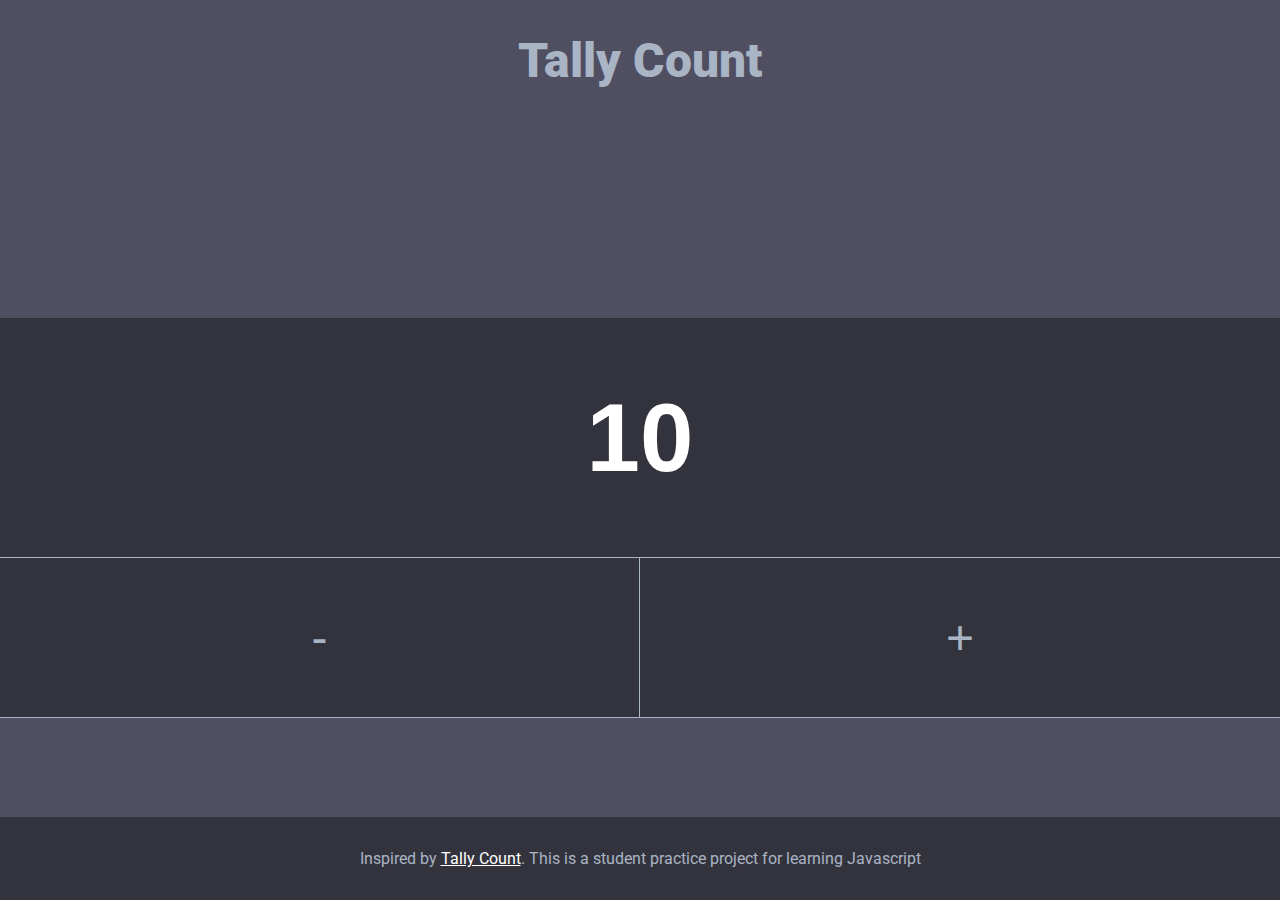
<file: IWA1/Index.html>
<!DOCTYPE html>
<html lang="en">
    <head>
        <meta charset="UTF-8">
        <meta name="viewport" content="width=device-width, initial-scale=1.0">
        <title>Tally Count</title>
        <link rel="stylesheet" href="./styles.css">

        <link rel="preconnect" href="https://fonts.googleapis.com">
        <link rel="preconnect" href="https://fonts.gstatic.com" crossorigin>
        <link href="https://fonts.googleapis.com/css2?family=Roboto:wght@400;900&display=swap" rel="stylesheet">

        <script src="/IWA1/scripts.js" defer></script>

    </head>
    <body>
        
           <header class="header">
            <h1 class="header__title">Tally Count</h1>
           </header>
<!-- 
           <aside class="controls">
            <label>
                <span>Display</span>
                <Select>
                    
                    <option>Single</option>
                    <option>Multiple</option>

                </Select>
            </label>
            <label>
                <span>Counter</span>
                <Select>
                    
                    <option>Counter 1</option>
                    <option>Counter 2</option>
                    <option>Counter 3</option>
                    <option>Counter 4</option>
                    
                </Select>
            </label>
            <button> Settings </button>
           </aside>
            -->
           <footer> 

           </footer>

        <main class="counter">

            <input class="counter__value" data-key="number" readonly value="10">

            <div class="counter__actions">
                <button class="counter__button counter__button_first" data-key="subtract">-</button>
                <button class="counter__button" data-key="add">+</button>
             </div>
        
            </main>
            <footer class="footer">
                Inspired by <a class= "footer__link" href="https://tallycount.app">Tally Count</a>. This is a student practice
                project for learning Javascript
            </footer>

    </body>
</html>
</file>
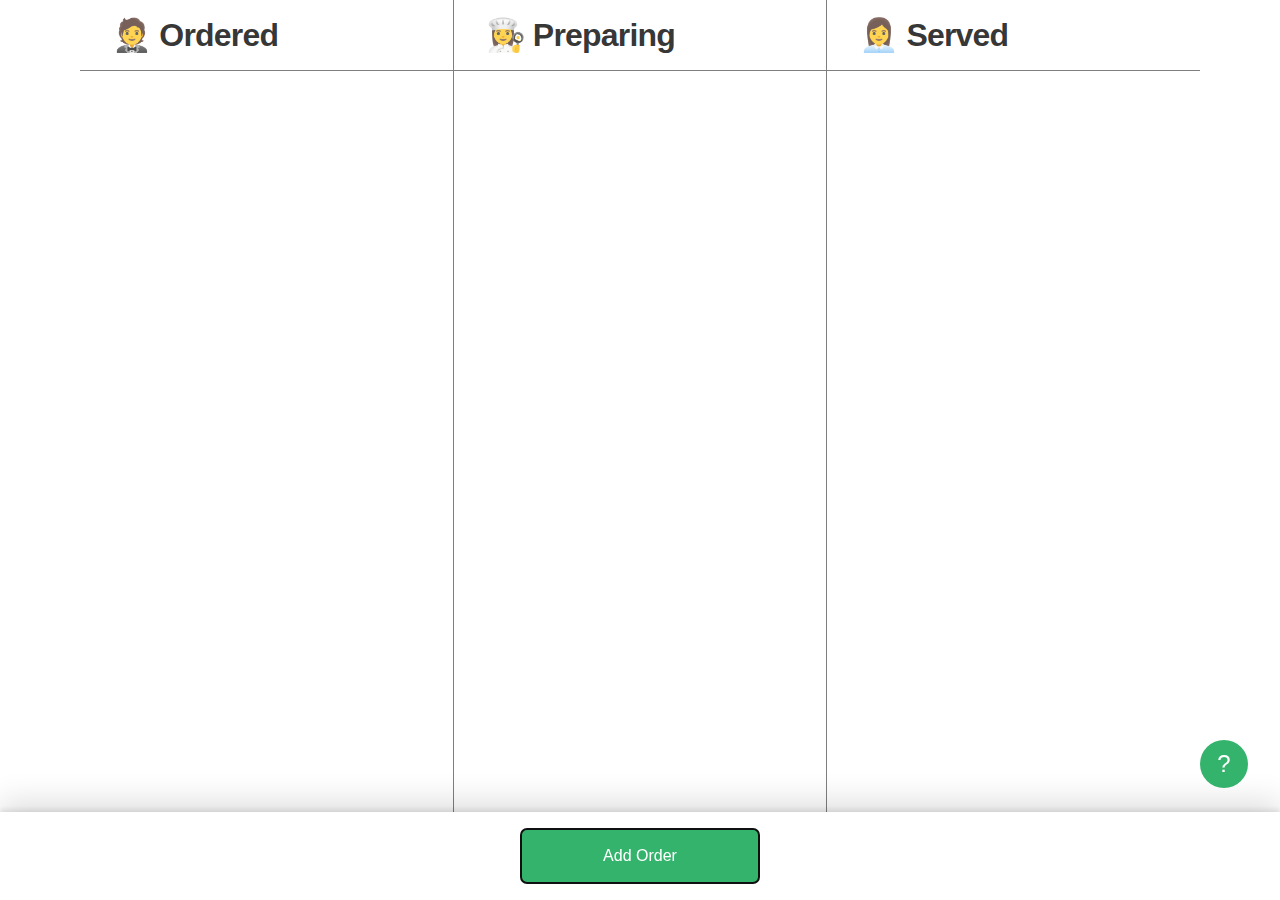
<file: IWA_18/index.html>
<!-- index.html -->
<!DOCTYPE html>
<html lang="en">
  <head>
    <meta charset="UTF-8" />
    <meta http-equiv="X-UA-Compatible" content="IE=edge" />
    <meta name="viewport" content="width=device-width, initial-scale=1.0" />
    <title>Kitchen Express</title>
    <link rel="stylesheet" href="./styles.css" />
    <script src="scripts.js" defer type="module"></script>
  </head>

  <body>
    <header class="actions">
      <h1 class="sr-only">Kitchen Express</h1>
      <div class="actions__inner">
        <button class="button button_primary" data-add>Add Order</button>
      </div>
    </header>

    <dialog class="overlay" data-help-overlay>
      <h2 class="overlay__title">Help</h2>
      <p><strong>To use the app, you can start by adding a new order by clicking the "add order" button.</strong></p>
      <p>You can view and update orders by selecting them directly from the list. Inside the order, you can manually change information associated with an order or update its status. However, note that you can quickly change the status of an order by drag it between the three different columns with your mouse.</p>
      <div class="overlay__row">
        <button class="button" type="button" data-help-cancel>Close</button>
      </div>
    </dialog>

    <dialog class="overlay" data-add-overlay>
      <div class="overlay__top">
        <h2 class="overlay__title">Add Order</h2>
      </div>

      <form class="overlay__form" data-add-form id="add-form">
        <label class="overlay__field">
          <div class="overlay__label">Item</div>
          <input class="overlay__input" data-add-title name="title" required>
        </label>

        <label class="overlay__field">
          <div class="overlay__label">Table</div>
          <select class="overlay__input overlay__input_select" data-add-table name="table"></select>
        </label>

      </form>
      <div class="overlay__row">
        <button class="button" type="button" data-add-cancel>Cancel</button>
        <button class="button button_primary" type="submit" form="add-form">Add</button>
      </div>
    </dialog>

    <dialog class="overlay" data-edit-overlay>
      <div class="overlay__top">
        <h2 class="overlay__title">Edit Order</h2>
        <button class="overlay__delete" data-edit-delete>Delete</button>
      </div>

      <form class="overlay__form" data-edit-form id="edit-form">
        <input hidden name="id" data-edit-id>

        <label class="overlay__field">
          <div class="overlay__label">Item</div>
          <input class="overlay__input" data-edit-title name="title" required>
        </label>

        <label class="overlay__field">
          <div class="overlay__label">Table</div>
          <select class="overlay__input overlay__input_select" data-edit-table name="table"></select>
        </label>

        <label class="overlay__field">
          <div class="overlay__label">Status</div>

          <select class="overlay__input overlay__input_select" data-edit-column name="column">
            <option value="ordered">Ordered</option>
            <option value="preparing">Preparing</option>
            <option value="served">Served</option>
          </select>
        </label>

      </form>
      <div class="overlay__row">
        <button class="button" type="button" data-edit-cancel>Cancel</button>
        <button class="button button_primary" type="submit" form="edit-form">Update</button>
      </div>
    </dialog>

    <h2 class="sr-only">Orders</h2>

    <div class="grid" data-grid>
      <section class="grid__column" data-area="ordered">
        <h2 class="grid__title">🤵 Ordered</h2>
        <div class="grid__content" data-column="ordered"></div>
      </section>

      <section class="grid__column" data-area="preparing">
        <h2 class="grid__title">👩‍🍳 Preparing</h2>
        <div class="grid__content" data-column="preparing"></div>
      </section>

      <section class="grid__column grid__column_last" data-area="served">
        <h2 class="grid__title">👩‍💼 Served</h2>
        <div class="grid__content" data-column="served"></div>
      </section>
    </div>

    <button class="help" data-help>?</button>
    <div class="backdrop"></div>
  </body>
</html>
</file>
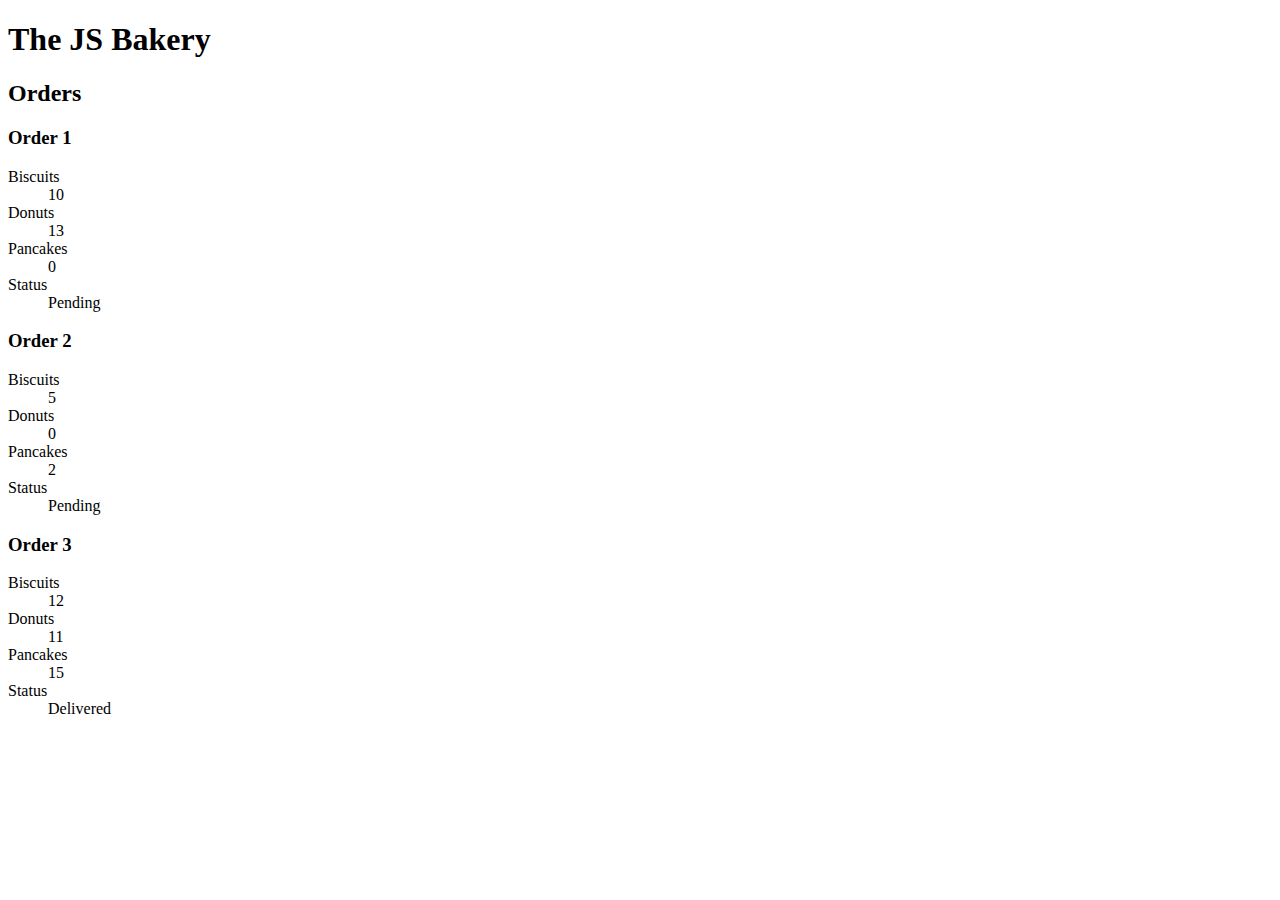
<file: IWA_11/Challenge-1/index.html>
<!-- index.html -->

<!DOCTYPE html>
<html lang="en">

<head>
    <meta charset="UTF-8">
    <meta http-equiv="X-UA-Compatible" content="IE=edge">
    <meta name="viewport" content="width=device-width, initial-scale=1.0">
    <title>The JS Bakery</title>
    <script src="./script.js" defer></script>
</head>

<body>
    <h1>The JS Bakery</h1>

    <h2>Orders</h2>

    <section>
        <h3>Order 1</h3>

        <dl 
            data-key="order1" 
            data-biscuits="10" 
            data-donuts="13" 
            data-pancakes="0" 
            data-delivered="false"
        >
            <div class="biscuits">
                <dt>Biscuits</dt>
                <dd class="count">Loading...</dd>
            </div>

            <div class="donuts">
                <dt>Donuts</dt>
                <dd class="count">Loading...</dd>
            </div>

            <div class="pancakes">
                <dt>Pancakes</dt>
                <dd class="count">Loading...</dd>
            </div>

            <div class="status">
                <dt>Status</dt>
                <dd>Loading...</dd>
            </div>
        </dl>

    </section>

    <section>
        <h3>Order 2</h3>

        <dl 
            data-key="order2" 
            data-biscuits="5" 
            data-donuts="0" 
            data-pancakes="2" 
            data-delivered="false"
        >
            <div class="biscuits">
                <dt>Biscuits</dt>
                <dd class="count">Loading...</dd>
            </div>

            <div class="donuts">
                <dt>Donuts</dt>
                <dd class="count">Loading...</dd>
            </div>

            <div class="pancakes">
                <dt>Pancakes</dt>
                <dd class="count">Loading...</dd>
            </div>

            <div class="status">
                <dt>Status</dt>
                <dd>Loading...</dd>
            </div>
        </dl>
    </section>


    <section>
        <h3>Order 3</h3>

        <dl 
            data-key="order3" 
            data-biscuits="12" 
            data-donuts="11" 
            data-pancakes="15" 
            data-delivered="true"
        >
            <div class="biscuits">
                <dt>Biscuits</dt>
                <dd class="count">Loading...</dd>
            </div>

            <div class="donuts">
                <dt>Donuts</dt>
                <dd class="count">Loading...</dd>
            </div>

            <div class="pancakes">
                <dt>Pancakes</dt>
                <dd class="count">Loading...</dd>
            </div>

            <div class="status">
                <dt>Status</dt>
                <dd>Loading...</dd>
            </div>
        </dl>
    </section>
</body>

</html>
</file>
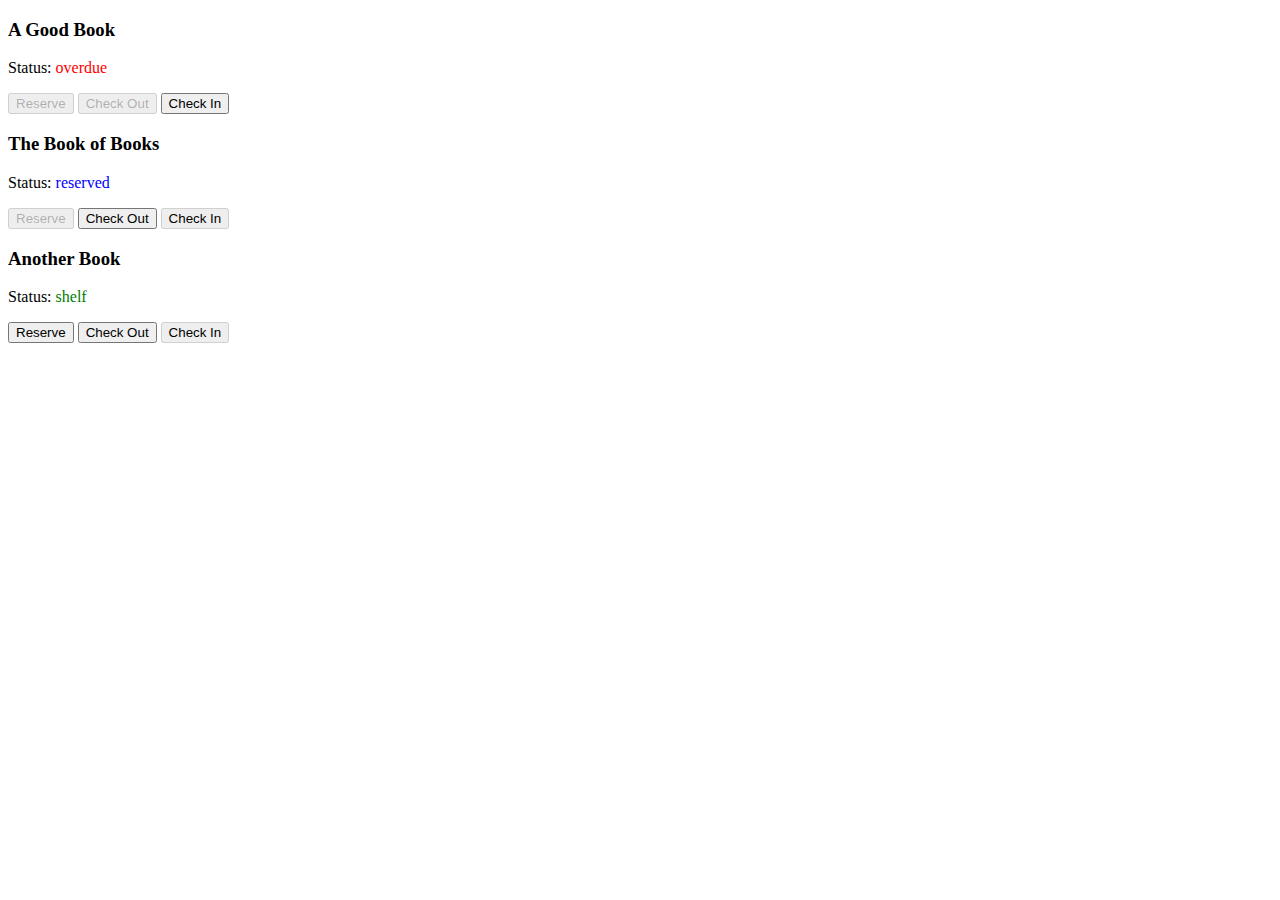
<file: IWA_12/Challenge-1/index.html>
<!-- index.html -->

<!DOCTYPE html>
<html lang="en">
  <head>
    <meta charset="UTF-8" />
    <meta http-equiv="X-UA-Compatible" content="IE=edge" />
    <meta name="viewport" content="width=device-width, initial-scale=1.0" />
    <title>LMS Pro</title>
    <script src="./scripts.js" defer></script>
  </head>
  <body>
    <div id="book1">
      <h3>A Good Book</h3>
      <p>Status: <span class="status" style="color: purple">overdue</span></p>
      <button class="reserve">Reserve</button>
      <button class="checkout">Check Out</button>
      <button class="checkin" style="color: green">Check In</button>
    </div>

    <div id="book2">
      <h3>The Book of Books</h3>
      <p>Status: <span class="status" style="color: purple">reserved</span></p>
      <button class="reserve">Reserve</button>
      <button class="checkout">Check Out</button>
      <button class="checkin" style="color: green">Check In</button>
    </div>
    
    <div id="book3">
      <h3>Another Book</h3>
      <p>Status: <span class="status" style="color: purple">shelf</span></p>
      <button class="reserve">Reserve</button>
      <button class="checkout">Check Out</button>
      <button class="checkin" style="color: green">Check In</button>
    </div>
  </body>
</html>
</file>
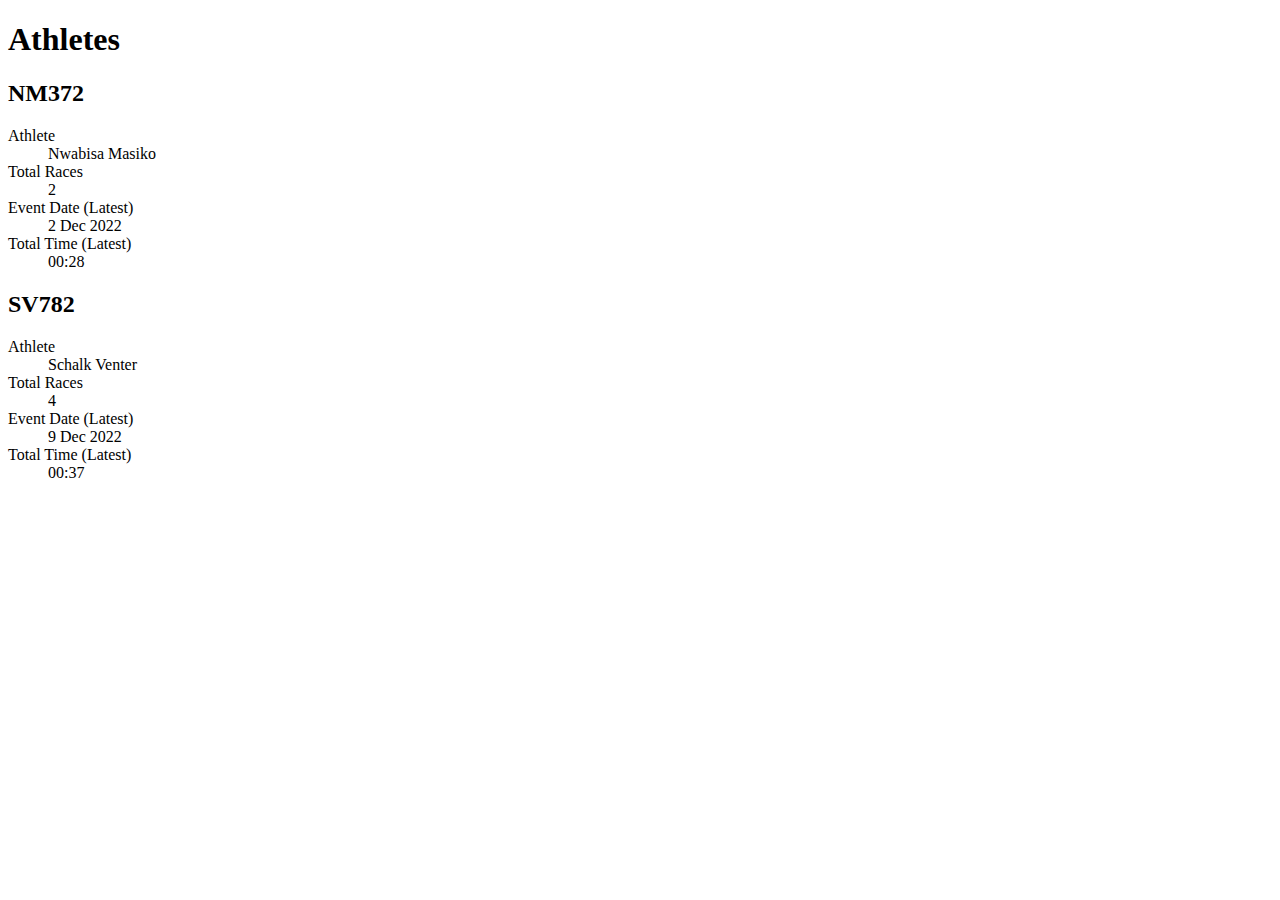
<file: IWA_16/Challenge-1/index.html>
<!-- index.html -->

<!DOCTYPE html>
<html lang="en">

<head>
  <meta charset="UTF-8">
  <meta http-equiv="X-UA-Compatible" content="IE=edge">
  <meta name="viewport" content="width=device-width, initial-scale=1.0">
  <title>Athletes</title>
  <script src="./scripts.js" defer type="module"></script>
</head>
  <body>
    <h1>Athletes</h1>

    <section data-athlete="NM372"></section>
    <section data-athlete="SV782"></section>
  </body>
</html>
</file>
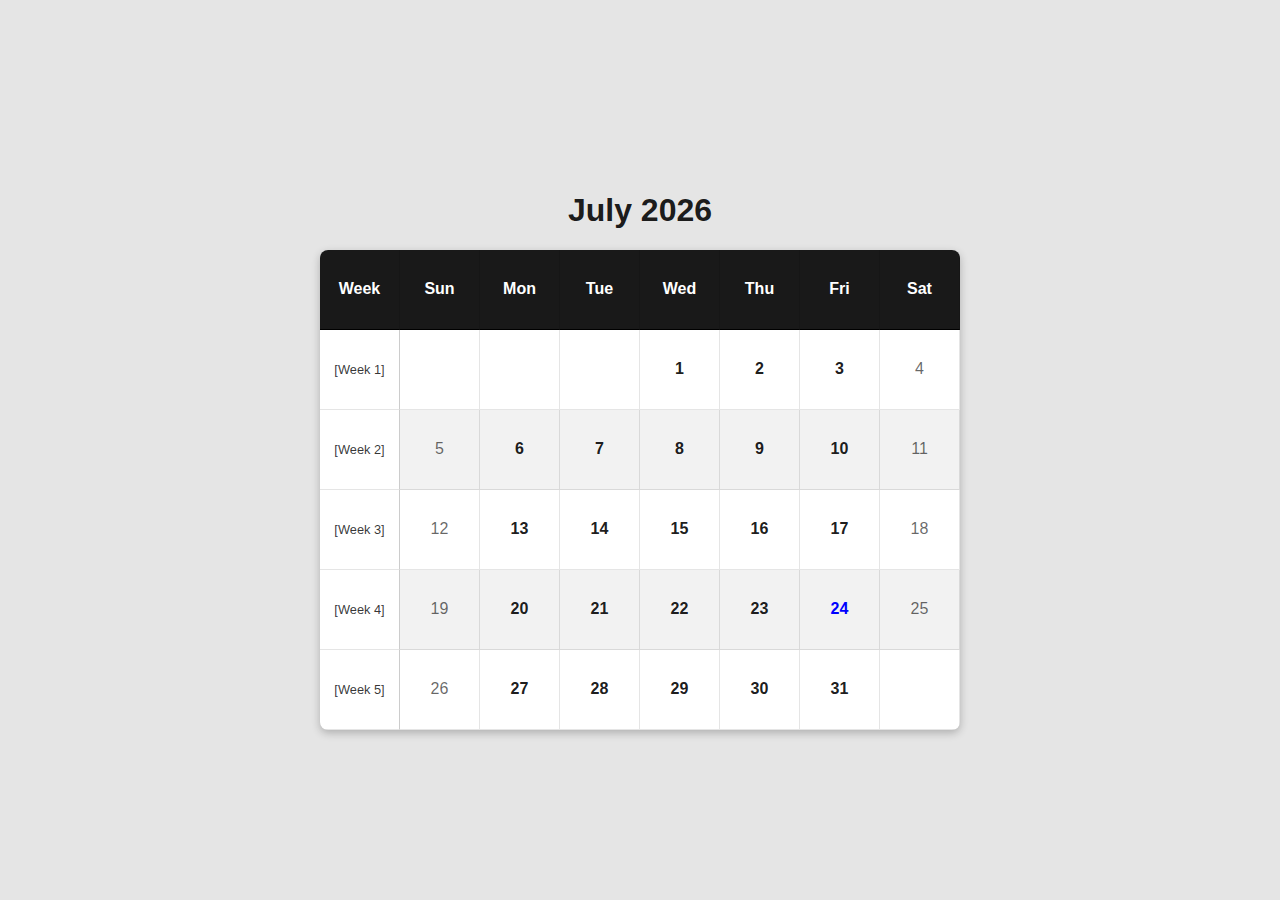
<file: IWA_17/Challenge_1/index.html>
<!-- index.html -->

<!DOCTYPE html>
<html lang="en">
    <head>
        <meta charset="UTF-8">
        <meta http-equiv="X-UA-Compatible" content="IE=edge">
        <meta name="viewport" content="width=device-width, initial-scale=1.0">
        <title>Calendar</title>
        <link rel="stylesheet" href="styles.css">
        <script src="loops.js" defer type="module"></script>
    </head>

    <body>
        <h1 data-title>Loading...</h1>

        <table class="table">
            <thead>
                <tr>
                    <th class="table__cell table__cell_heading">Week</th>
                    <th class="table__cell table__cell_heading">Sun</th>
                    <th class="table__cell table__cell_heading">Mon</th>
                    <th class="table__cell table__cell_heading">Tue</th>
                    <th class="table__cell table__cell_heading">Wed</th>
                    <th class="table__cell table__cell_heading">Thu</th>
                    <th class="table__cell table__cell_heading">Fri</th>
                    <th class="table__cell table__cell_heading">Sat</th>
                </tr>
            </thead>

            <tbody data-content></tbody>
        </table>
    </body>
</html>
</file>
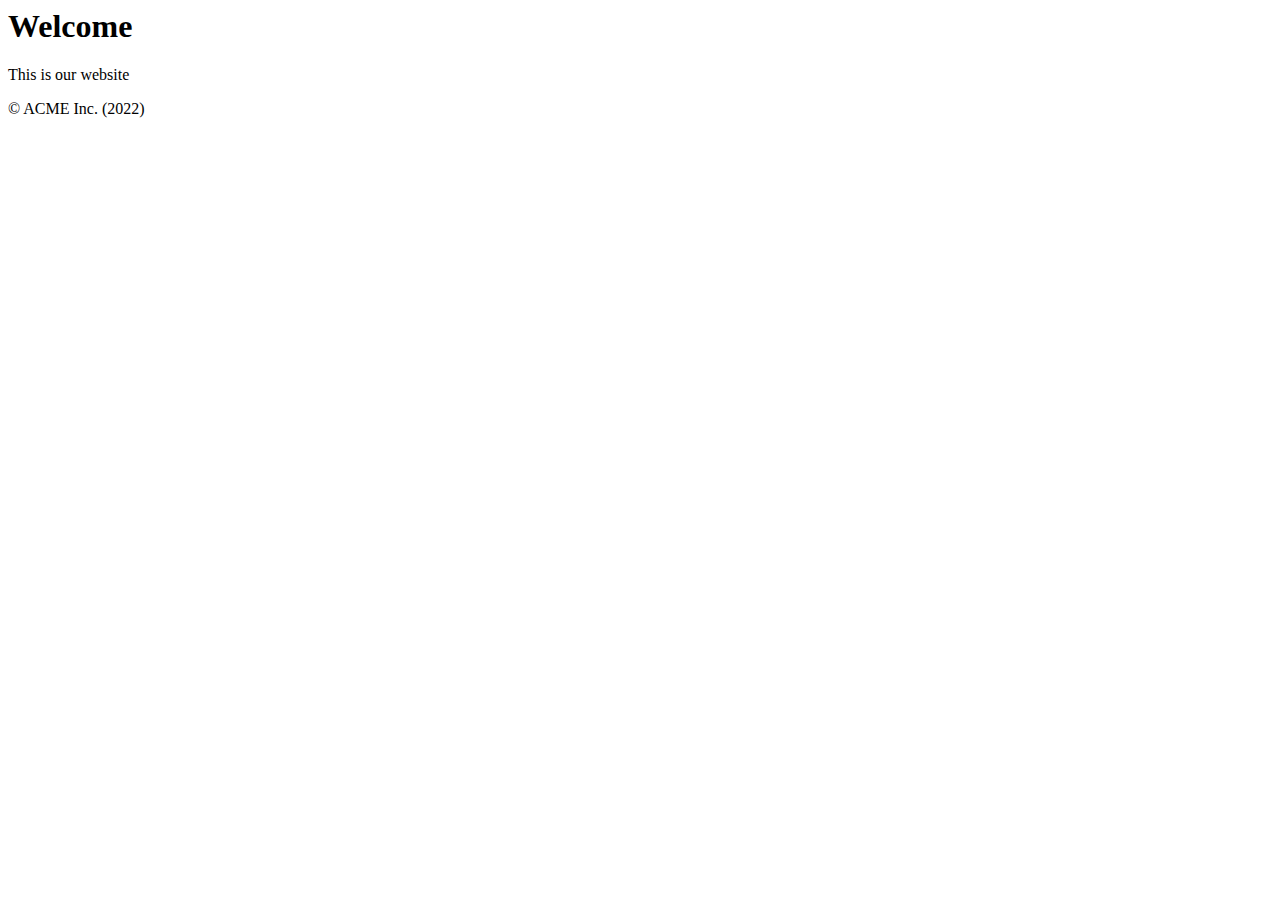
<file: IWA_3/Challenge-1/index.html>
<!-- index.html -->




<html>
	<head>
		
			<script src="./scripts.js" type="module" defer></script> <!-- the src was wrong. I needed to by type module and needed to defer -->
  </head>

	<body>
		<h1>Welcome</h1>
		<p>This is our website</p>
	</body>

	<footer>Loading...</footer>
</html>


<!--
	Old Code


	<html>
	
	<head>
	<scripts scr="./scripts">
  </head>

	<body>
		<h1>Welcome</h1>
		<p>This is our website</p>
	</body>

	<footer>Loading...</footer>



</html> -->
</file>
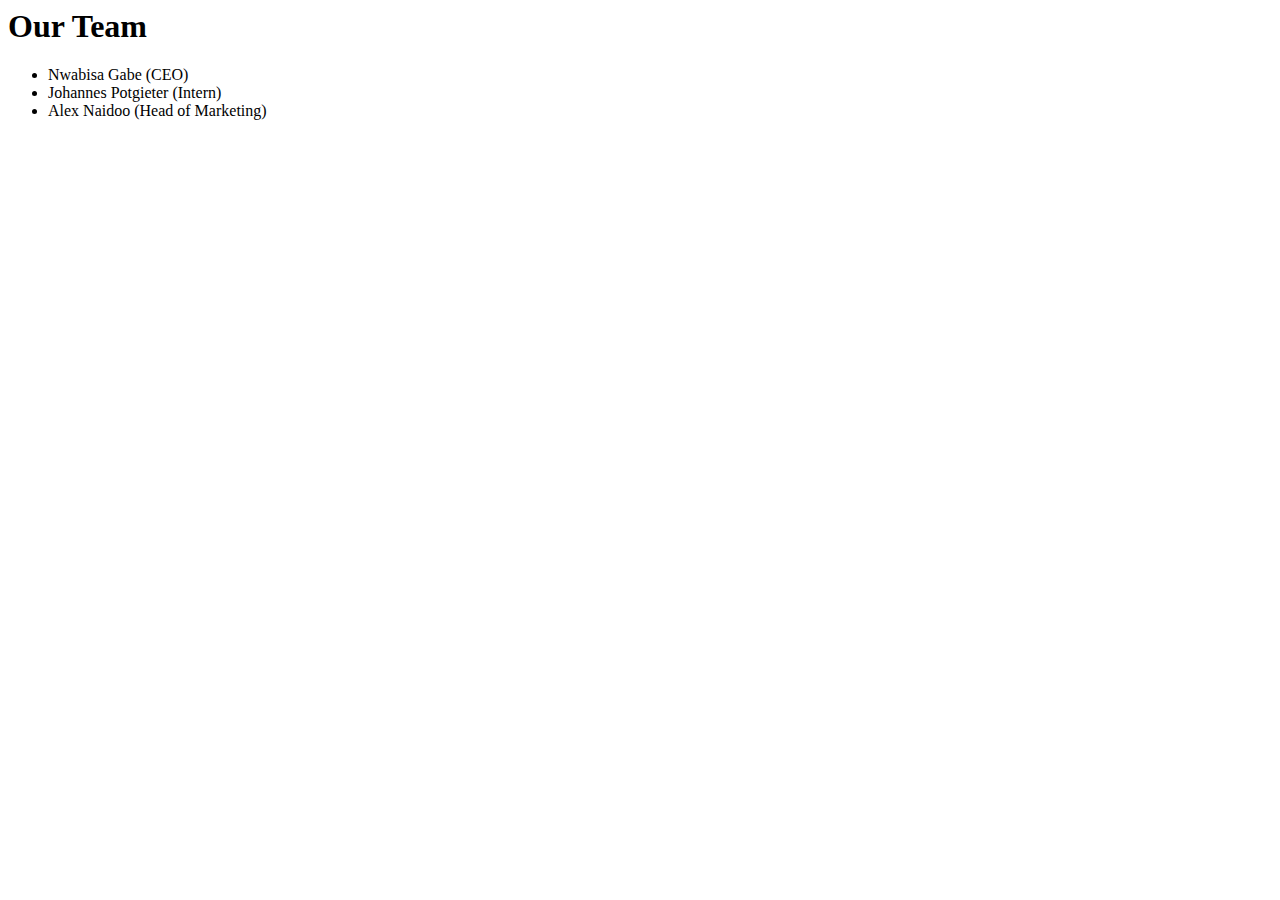
<file: IWA_3/Challenge-2/index.html>
<!-- index.html -->

<html>
    <!--fixed the script source links by adding module and defer -->
    <script src="./alex.js" type="module" defer></script>
    <script src="./johannes.js" type="module" defer></script>
    <script src="./nwabisa.js" type="module" defer></script>
    <script src="./scripts.js" type="module" defer></script>

    <body>
        <h1>Our Team</h1>
        
        <ul>
            <li id="nwabisa">Loading...</li>
            <li id="johannes">Loading...</li>
            <li id="alex">Loading...</li>
        </ul>
    </body>
</html>

<!-- 

    OLD CODE 
    
<html>
	<head>
		<scripts scr="./scripts">
  </head>

	<body>
		<h1>Welcome</h1>
		<p>This is our website</p>
	</body>

	<footer>Loading...</footer>
</html> -->
</file>
<file: IWA1/styles.css>
:root{

        --color-green:#31c48d;
        --color-white:#fff;
        --color-dark-grey: #33333d;
        --color-medium-grey:#4f4f61;
        --color-light-grey:#a9b4c4;
    }

*{
    box-sizing: border-box;
}
html{
    height:100vh;
}

body{

    margin: 0;
    background-color: var(--color-medium-grey);
    color: var(--color-white);
    font-family: Roboto, Arial, Helvetica, sans-serif;
    display: flex;
    flex-direction: column;
    justify-content: space-between;
    height: 100%;
}
/* Header*/
.header{
    text-align: center;
}
.header__title{
    font-size: 3rem;
    font-weight: 900;
    color:var(--color-light-grey)
}

/*controls*/

.controls{ background: blue;
}

/*counter*/
.counter{
    background:var(--color-dark-grey);
    
}

.counter__value{
    width: 100%;
    height: 15rem;
    text-align: center;
    font-size: 6rem;
    font-weight:900;
    color: var(--color-white);
    background: none;
    border-width: 0;
    border-bottom: 1px solid var(--color-light-grey);
}

.counter__actions {
    display: flex;
}

.counter__button{
    background:none;
    width: 50%;
    border-width: 0;
    color:var(--color-light-grey);
    font-size:3rem ;
    height: 10rem;
    border-bottom: 1px solid var(--color-light-grey);
    transition: trasnform 0.1s;
    transform: translateY(0);
}

.counter__button_first{
    border-right: 1px solid var(--color-light-grey);


}

.counter__button:disabled{
   opacity: 0.2;
}

.counter__button:active{
    background: var(--color-medium-grey);
    transform: translateY(2%);
}
/*footer*/
.footer{
    background: var(--color-dark-grey);
    color: var(--color-light-grey);
    text-align: center;
    padding: 2rem;
}

.footer__link{

color:var(--color-white)
}
</file>
<file: IWA_18/styles.css>
@keyframes enter {
    0% {
      opacity: 0;
      transform: translateY(2rem);
    }
    100% {
      opacity: 1;
      transform: translateY(0);
    }
  }
  
  * {
    box-sizing: border-box;
  }
  
  body {
    margin: 0;
    min-height: 100vh;
    width: 100%;
    font-family: sans-serif;
    color: rgba(0, 0, 0, 0.9);
    padding: 0;
  }
  
  .sr-only {
    position:absolute;
    left:-10000px;
    top:auto;
    width:1px;
    height:1px;
    overflow:hidden;
  }
  
  .actions {
    display: flex;
    position: fixed;
    bottom: 0;
    left: 0;
    width: 100%;
    justify-content: center;
    align-items: center;
    margin: 0 auto;
    padding: 1rem;
    border-top: rgba(0, 0, 0, 1);
    box-shadow: rgba(0, 0, 0, 0.25) 0px 54px 55px,
      rgba(0, 0, 0, 0.12) 0px -12px 30px, rgba(0, 0, 0, 0.12) 0px 4px 6px,
      rgba(0, 0, 0, 0.17) 0px 12px 13px, rgba(0, 0, 0, 0.09) 0px -3px 5px;
    background: rgba(255, 255, 255, 1);
  }
  
  .actions__inner {
    width: 100%;
    max-width: 15rem;
  }
  
  .help {
    position: fixed;
    bottom: 7rem;
    right: 2rem;
    height: 3rem;
    width: 3rem;
    border-radius: 50%;
    background: rgba(0, 160, 70, 0.8);
    border-width: 0;
    cursor: pointer;
    font-size: 1.5rem;
    color: rgba(255, 255, 255, 1);
  }
  
  .help:hover {
    background: rgba(0, 160, 70, 1);
  }
  
  .grid {
    display: flex;
    width: 100%;
    max-width: 70rem;
    margin: 0 auto;
    overflow-x: scroll;
    min-height: 100vh;
  }
  
  .grid__column {
    width: 100%;
    min-width: 18rem;
    min-height: 100vh;
    height: 100%;
    border-right: 1px solid rgba(0, 0, 0, 0.5);
  }
  
  .grid__column_last {
    border-right-width: 0;
  }
  
  .grid__title {
    font-size: 2rem;
    margin: 0;
    padding: 1rem 2rem;
    border-bottom: 1px solid rgba(0, 0, 0, 0.5);
    letter-spacing: -0.05rem;
    color: rgba(0, 0, 0, 0.8);
  }
  
  .button {
    font-family: sans-serif;
    background-color: rgba(0, 160, 70, 0.1);
    transition: background-color 0.1s;
    border-width: 0;
    border-radius: 6px;
    height: 3.5rem;
    cursor: pointer;
    width: 50%;
    color: rgba(0, 160, 70, 1);
    font-size: 1rem;
    border: 1px solid rgba(0, 160, 70, 1);
    width: 100%;
  }
  
  .button_primary {
    background-color: rgba(0, 160, 70, 0.8);
    color: rgba(255, 255, 255, 1);
  }
  
  .button:hover {
    background-color: rgba(0, 160, 70, 0.2);
  }
  
  .button_primary:hover {
    background-color: rgba(0, 160, 70, 1);
  }
  
  .order {
    border-width: 0;
    width: 100%;
    font-family: sans-serif;
    padding: 0.5rem;
    cursor: pointer;
    text-align: left;
    height: 8rem;
    display: flex;
    flex-direction: column;
    align-items: flex-start;
    justify-content: center;
    border-radius: 2px;
    padding: 0 2rem;
    border: 1px solid rgba(0, 0, 0, 0);
    border-bottom-color: rgba(0, 0, 0, 0.1);
    user-select: none;
    animation-duration: 0.6s;
    animation-name: enter;
    cursor: move;
    z-index: 10;
  }
  
  .order:hover {
    background: rgba(0, 160, 70, 0.05);
    border: 1px solid rgba(0, 160, 70, 1);
  }
  
  .order__title {
    margin: 0 0 0.5rem;
    font-weight: bold;
    display: -webkit-box;
    -webkit-line-clamp: 2;
    -webkit-box-orient: vertical;
    overflow: hidden;
    font-size: 1.25rem;
    color: rgba(0, 0, 0, 0.8);
  }
  
  .order__details {
    margin: 0;
  }
  
  .order__row {
    display: flex;
    font-size: 0.9rem;
    color: rgba(0, 0, 0, 0.5);
  }
  
  .order__value {
    margin-left: 0.25rem;
    font-weight: bold;
  }
  
  .overlay {
    position: fixed;
    bottom: 0;
    left: 0;
    width: 100%;
    border-width: 0;
    animation-name: enter;
    animation-duration: 0.6s;
    z-index: 10;
    background-color: rgba(255, 255, 255, 1);
    box-shadow: 0px 3px 3px -2px rgba(0, 0, 0, 0.2),
      0px 3px 4px 0px rgba(0, 0, 0, 0.14), 0px 1px 8px 0px rgba(0, 0, 0, 0.12);
  }
  
  @media (min-width: 30rem) {
    .overlay {
      max-width: 30rem;
      padding: 1rem 3rem 2rem;
      left: 0%;
      top: 0;
      border-radius: 8px;
    }
  }
  
  .overlay__form {
    padding-bottom: 0.5rem;
    margin: 0 auto;
  }
  
  .overlay__row {
    display: flex;
    gap: 0.5rem;
    padding-top: 1rem;
    margin: 0 auto;
    justify-content: center;
  }
  
  .overlay__input {
    width: 100%;
    margin-bottom: 0.5rem;
    background-color: rgba(0, 0, 0, 0.05);
    border-width: 0;
    border-radius: 6px;
    width: 100%;
    height: 4rem;
    color: rgba(0, 0, 0, 1);
    padding: 1rem 0.5rem 0 0.75rem;
    font-size: 1.1rem;
    font-weight: bold;
    font-family: Roboto, sans-serif;
    cursor: pointer;
  }
  
  .overlay__input_select {
    padding-left: 0.5rem;
  }
  
  .overlay__field {
    position: relative;
    display: block;
  }
  
  .overlay__label {
    position: absolute;
    top: 0.75rem;
    left: 0.75rem;
    font-size: 0.85rem;
    color: rgba(0, 0, 0, 0.4);
  }
  
  .overlay__input:hover {
    background-color: rgba(0, 0, 0, 0.1);
  }
  
  .overlay__title {
    padding: 1rem 0;;
    font-size: 2rem;
    font-weight: bold;
    line-height: 1;
    letter-spacing: -0.1px;
    max-width: 25rem;
    margin: 0.25rem 0 1rem;
  }
  
  .overlay__top {
    display: flex;
    justify-content: space-between;
    align-items: center;
  }
  
  .overlay__delete {
    color: rgba(0, 0, 0, 1);
    text-decoration: underline;
    background: none;
    border-width: 0;  
    cursor: pointer;
    border-radius: 4px;
    padding: 1rem;
  }
  
  .overlay__delete:hover {
    background: rgba(0, 0, 0, 0.1)
  }
  
  /* backdrop */
  
  .backdrop {
    display: none;
    background: rgba(0, 0, 0, 0.3);
    position: fixed;
    top: 0;
    left: 0;
    height: 100vh;
    width: 100vw;
  }
  
  .overlay[open] ~ .backdrop {
    display: block;
  }
</file>
<file: IWA_17/Challenge_1/styles.css>
/* styles.css */

* {
    box-sizing: border-box;
  }
  
  body {
    margin: 0;
    display: flex;
    align-items: center;
    justify-content: center;
    min-height: 100vh;
    flex-direction: column;
    font-family: sans-serif;
    background: rgba(0, 0, 0, 0.1);
    color: rgba(0, 0, 0, 0.9);
  }
  
  .table {
    box-shadow: rgba(0, 0, 0, 0.24) 0px 3px 8px;
    white-space: nowrap;
    border-spacing: 0;
    border-radius: 8px;
    overflow: hidden;
    background: rgba(255, 255, 255, 1);
  }
  
  .table__cell {
    width: 5rem;
    height: 5rem;
    align-items: center;
    justify-content: center;
    border-collapse: collapse;
    border-right: 1px solid rgb(0, 0, 0, 0.1);
    border-bottom: 1px solid rgb(0, 0, 0, 0.1);
    text-align: center;
    font-weight: bold;
  }
  
  .table__cell_heading {
    border-bottom: 1px solid rgb(0, 0, 0, 1);
    background: rgba(0, 0, 0, 0.9);
    color: white;
  }
  
  .table__cell_today {
    color: blue;
    background: rgba(0, 0, 255, 0.1);
  }
  
  .table__cell_sidebar {
    color: rgba(0, 0, 0, 0.8);
    border-right: 1px solid rgb(0, 0, 0, 0.2);
    font-weight: normal;
    font-size: 0.8rem;
  }
  
  .table__cell_weekend {
    font-weight: normal;
    color: rgba(0, 0, 0, 0.6);
  }
  
  .table__cell_alternate {
    background: rgba(0, 0, 0, 0.05);
  }
</file>
